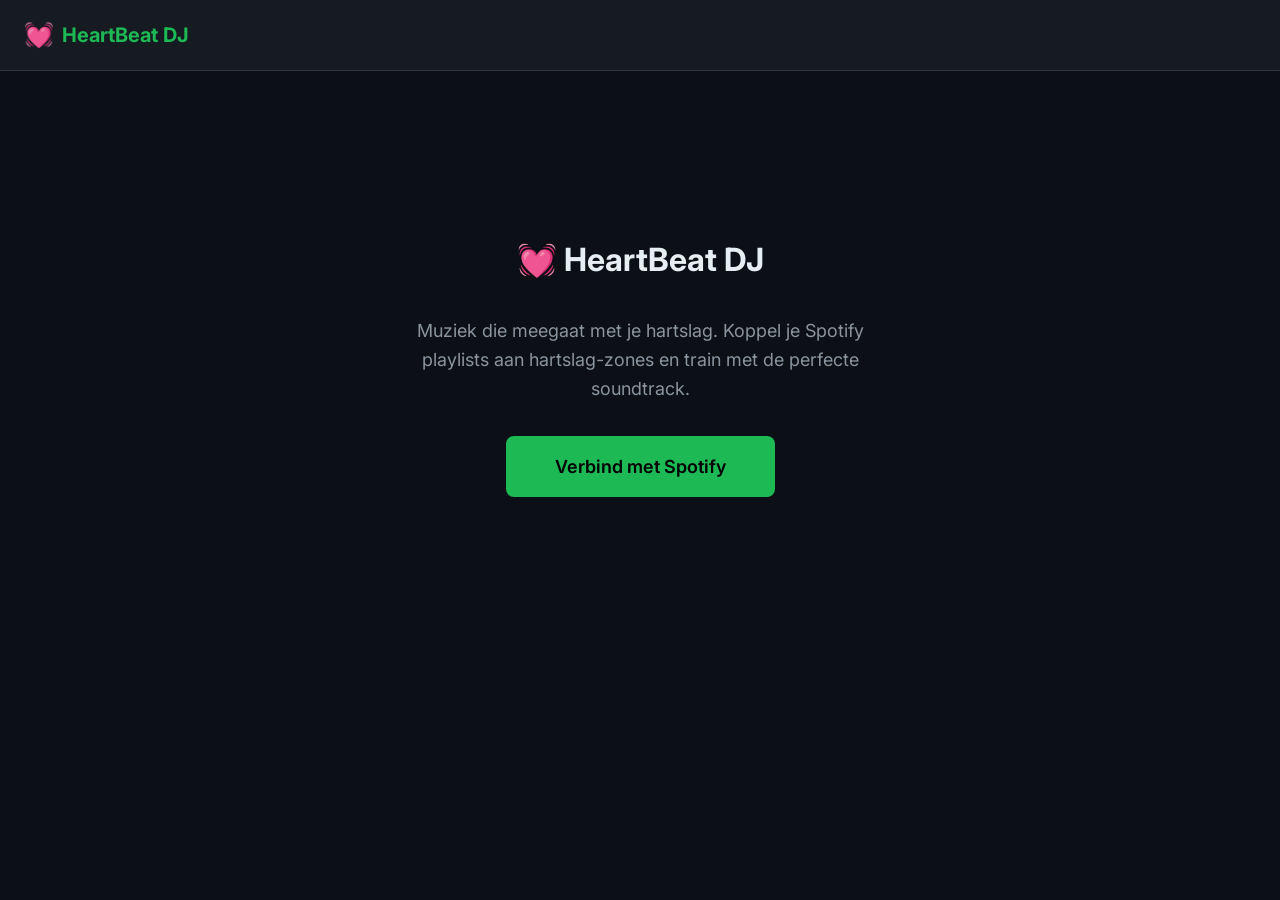
<file: index.html>
<!DOCTYPE html>
<html lang="nl">
<head>
  <meta charset="UTF-8">
  <meta name="viewport" content="width=device-width, initial-scale=1.0, maximum-scale=1.0, user-scalable=no, viewport-fit=cover">
  <meta name="theme-color" content="#0d1117">
  <meta name="description" content="HeartBeat DJ — Muziek die je hartslag volgt">
  <meta name="apple-mobile-web-app-capable" content="yes">
  <meta name="apple-mobile-web-app-status-bar-style" content="black-translucent">
  <meta name="apple-mobile-web-app-title" content="HeartBeat DJ">
  <meta name="mobile-web-app-capable" content="yes">

  <title>HeartBeat DJ</title>

  <link rel="manifest" href="manifest.json">
  <link rel="apple-touch-icon" href="icons/icon-192.png">
  <link rel="preconnect" href="https://fonts.googleapis.com">
  <link rel="preconnect" href="https://fonts.gstatic.com" crossorigin>
  <link href="https://fonts.googleapis.com/css2?family=Inter:wght@400;500;600;700&family=JetBrains+Mono:wght@400;700&display=swap" rel="stylesheet">
  <link rel="stylesheet" href="css/styles.css">

  <style>
    /* Workout achtergrond — sportieve beelden */
    .workout-bg {
      position: fixed;
      inset: 0;
      z-index: -1;
      background-size: cover;
      background-position: center;
      opacity: 0;
      transition: opacity 1.5s ease;
    }

    .workout-bg--active {
      opacity: 1;
    }

    .workout-bg__layer {
      position: fixed;
      inset: 0;
      z-index: -1;
      background-size: cover;
      background-position: center;
      opacity: 0;
      transition: opacity 1.5s ease;
    }

    .workout-bg__layer--visible {
      opacity: 1;
    }

    /* Glasmorfisme overlay voor leesbaarheid */
    .workout-bg__overlay {
      position: fixed;
      inset: 0;
      z-index: -1;
      background: rgba(13, 17, 23, 0.75);
      backdrop-filter: blur(2px);
    }

    /* Glasmorfisme cards tijdens workout */
    .screen--workout .hr-display,
    .screen--workout .hr-graph,
    .screen--workout .now-playing,
    .screen--workout .workout-timeline,
    .screen--workout .simulator {
      background: rgba(28, 33, 40, 0.85);
      backdrop-filter: blur(12px);
      -webkit-backdrop-filter: blur(12px);
      border-color: rgba(255, 255, 255, 0.1);
    }

    /* Pulserende hartslag animatie */
    @keyframes heartbeat {
      0%, 100% { transform: scale(1); }
      15% { transform: scale(1.15); }
      30% { transform: scale(1); }
      45% { transform: scale(1.1); }
    }

    .hr-display__icon {
      display: inline-block;
      font-size: 2rem;
      animation: heartbeat 1s ease-in-out infinite;
    }

    .hr-display__icon--slow { animation-duration: 1.2s; }
    .hr-display__icon--normal { animation-duration: 0.8s; }
    .hr-display__icon--fast { animation-duration: 0.5s; }
    .hr-display__icon--extreme { animation-duration: 0.35s; }

    @media (max-width: 600px) {
      .hr-display__icon {
        font-size: 1.5rem;
      }
    }
  </style>
</head>
<body>
  <div class="app">
    <!-- Workout achtergrond -->
    <div class="workout-bg" id="workout-bg"></div>
    <div class="workout-bg__layer" id="workout-bg-next"></div>
    <div class="workout-bg__overlay"></div>

    <!-- Header -->
    <header class="app__header">
      <div class="app__logo">
        <span class="app__logo-icon">💓</span>
        <span>HeartBeat DJ</span>
      </div>
      <div class="user-info" id="user-info" style="display: none;">
        <img class="user-info__avatar" id="user-avatar" alt="avatar">
        <span id="user-name"></span>
        <button class="btn btn--sm btn--secondary" id="logout-btn">Uitloggen</button>
      </div>
    </header>

    <main class="app__main">
      <!-- ═══════════ LOGIN SCREEN ═══════════ -->
      <section class="screen screen--active" id="screen-login">
        <div class="login">
          <h1 class="login__title">💓 HeartBeat DJ</h1>
          <p class="login__subtitle">
            Muziek die meegaat met je hartslag.
            Koppel je Spotify playlists aan hartslag-zones en train met de perfecte soundtrack.
          </p>

          <button class="btn btn--primary btn--lg" id="login-btn">
            Verbind met Spotify
          </button>
        </div>
      </section>

      <!-- ═══════════ SETUP SCREEN ═══════════ -->
      <section class="screen" id="screen-setup">
        <div class="setup">
          <!-- Persoonlijke instelling -->
          <div class="setup__section">
            <h2 class="setup__section-title">Jouw profiel</h2>
            <div style="display: flex; gap: var(--space-md); flex-wrap: wrap;">
              <div style="flex: 1; min-width: 140px;">
                <label class="label" for="age-input">Leeftijd</label>
                <input class="input" type="number" id="age-input" min="10" max="100" placeholder="30" value="30"
                       inputmode="numeric" pattern="[0-9]*">
              </div>
              <div style="flex: 1; min-width: 140px;">
                <label class="label" for="max-hr-input">Max hartslag (220 - leeftijd)</label>
                <input class="input" type="number" id="max-hr-input" min="100" max="250" value="190"
                       inputmode="numeric" pattern="[0-9]*">
              </div>
            </div>
          </div>

          <!-- Workout modus -->
          <div class="setup__section">
            <h2 class="setup__section-title">Workout modus</h2>
            <div class="mode-toggle">
              <button class="mode-toggle__option mode-toggle__option--active" data-mode="reactive">
                Reactief
              </button>
              <button class="mode-toggle__option" data-mode="planned">
                Gepland
              </button>
            </div>
            <p style="color: var(--text-muted); font-size: var(--text-xs); margin-top: var(--space-sm);" id="mode-description">
              Muziek volgt je hartslag in realtime.
            </p>
          </div>

          <!-- Zone ↔ Playlist mapping -->
          <div class="setup__section">
            <h2 class="setup__section-title">Zone → Playlist</h2>
            <p style="color: var(--text-secondary); margin-bottom: var(--space-md); font-size: var(--text-sm);">
              Koppel een Spotify playlist aan elke hartslag-zone.
            </p>
            <div class="setup__zone-list" id="zone-setup-list">
              <!-- Wordt dynamisch gevuld -->
            </div>
          </div>

          <!-- Workout Planner (alleen zichtbaar in planned mode) -->
          <div class="setup__section" id="planner-section" style="display: none;">
            <h2 class="setup__section-title">Interval-schema</h2>
            <p style="color: var(--text-secondary); margin-bottom: var(--space-md); font-size: var(--text-sm);">
              Kies een template of maak je eigen interval-training.
            </p>
            <div class="planner__templates" id="workout-templates">
              <!-- Wordt dynamisch gevuld -->
            </div>
          </div>

          <!-- Start knop -->
          <div style="text-align: center; padding: var(--space-lg) 0;">
            <button class="btn btn--primary btn--lg" id="start-workout-btn" disabled>
              Start Workout
            </button>
            <div id="player-mode-info" style="margin-top: var(--space-sm);"></div>
          </div>
        </div>
      </section>

      <!-- ═══════════ WORKOUT SCREEN ═══════════ -->
      <section class="screen screen--workout" id="screen-workout">
        <div class="dashboard">
          <!-- Hartslag Display -->
          <div class="hr-display" id="hr-display">
            <div class="hr-display__icon" id="hr-icon">❤️</div>
            <div class="hr-display__bpm" id="hr-bpm">--</div>
            <div class="hr-display__label">BPM</div>
            <div class="hr-display__zone-name" id="hr-zone-name">—</div>
          </div>

          <!-- Hartslag Grafiek -->
          <div class="hr-graph">
            <canvas class="hr-graph__canvas" id="hr-graph-canvas"></canvas>
          </div>

          <!-- Now Playing -->
          <div class="now-playing">
            <img class="now-playing__art" id="now-playing-art" alt="Album art"
                 src="data:image/svg+xml,%3Csvg xmlns='http://www.w3.org/2000/svg' viewBox='0 0 80 80'%3E%3Crect fill='%2321262d' width='80' height='80'/%3E%3Ctext x='50%25' y='50%25' text-anchor='middle' dy='.3em' fill='%23484f58' font-size='24'%3E♪%3C/text%3E%3C/svg%3E">
            <div class="now-playing__info">
              <div class="now-playing__title" id="now-playing-title">Wachten op muziek...</div>
              <div class="now-playing__artist" id="now-playing-artist">—</div>
            </div>
            <div class="now-playing__controls">
              <button class="btn btn--icon btn--secondary" id="player-pause" title="Pauze/Play">▶</button>
              <button class="btn btn--icon btn--secondary" id="player-next" title="Volgend nummer">⏭</button>
              <input type="range" id="volume-slider" min="0" max="100" value="70"
                     style="width: 80px;" title="Volume">
            </div>
          </div>

          <!-- Workout Timeline (planned mode) -->
          <div class="workout-timeline" id="workout-timeline-container" style="display: none;">
            <div class="workout-timeline__title">Workout voortgang</div>
            <div class="workout-timeline__bar" id="workout-timeline-bar"></div>
            <div class="workout-timeline__timer" id="workout-timer">00:00</div>
          </div>

          <!-- Simulator Controls -->
          <div class="simulator">
            <div class="simulator__title">Hartslag Simulator</div>
            <div class="simulator__slider-group">
              <span style="font-size: var(--text-xs); color: var(--text-secondary);">40</span>
              <input type="range" class="simulator__slider" id="hr-slider"
                     min="40" max="220" value="72">
              <span style="font-size: var(--text-xs); color: var(--text-secondary);">220</span>
              <span class="simulator__slider-value" id="hr-slider-value">72</span>
              <span style="font-size: var(--text-xs); color: var(--text-secondary);">BPM</span>
            </div>
            <div class="simulator__scenarios">
              <button class="btn btn--sm btn--secondary" data-scenario="full_workout">Full Workout</button>
              <button class="btn btn--sm btn--secondary" data-scenario="intervals">Intervals</button>
              <button class="btn btn--sm btn--secondary" data-scenario="steady_state">Steady</button>
            </div>
          </div>

          <!-- Workout Controls -->
          <div class="workout-controls">
            <button class="btn btn--secondary" id="pause-workout-btn">Pauze</button>
            <button class="btn btn--danger" id="stop-workout-btn">Stop Workout</button>
          </div>
        </div>
      </section>
    </main>

    <!-- Toast Notifications -->
    <div class="toast-container"></div>

  </div>

  <script>
    window.__debugLog = console.log;
  </script>
  <script type="module" src="js/app.js"></script>
  <script>
    // Service Worker: eerst oude caches opruimen, dan verse SW registreren
    if ('serviceWorker' in navigator) {
      // Stap 1: Verwijder ALLE oude caches om gecachte 404's en verouderde HTML kwijt te raken
      if ('caches' in window) {
        caches.keys().then(function(keys) {
          keys.forEach(function(key) {
            if (key !== 'heartbeat-dj-v5') {
              caches.delete(key);
            }
          });
        });
      }

      // Stap 2: Registreer SW met updateViaCache: 'none' zodat browser altijd checkt op nieuwe versie
      navigator.serviceWorker.register('sw.js', { updateViaCache: 'none' })
        .then(function(reg) {
          // Forceer update check
          reg.update();
        })
        .catch(function() {
          // SW registratie mislukt — app werkt nog steeds
        });
    }
  </script>
</body>
</html>
</file>
<file: css/styles.css>
/* ═══════════════════════════════════════════════════════
   HeartBeat DJ — Styles

   Design principes:
   - Dark theme (sportief, focust op de content)
   - Zone-kleuren als visueel anchor
   - Mobile-first, responsive
   - Geen externe dependencies
   - Touch-friendly op mobiel
   ═══════════════════════════════════════════════════════ */

/* ── Custom Properties ────────────────────────────────── */
:root {
  /* Zone kleuren */
  --zone-rest: #4fc3f7;
  --zone-light: #81c784;
  --zone-moderate: #ffb74d;
  --zone-hard: #e57373;
  --zone-maximum: #f44336;

  /* Base kleuren */
  --bg-primary: #0d1117;
  --bg-secondary: #161b22;
  --bg-tertiary: #21262d;
  --bg-card: #1c2128;
  --text-primary: #e6edf3;
  --text-secondary: #8b949e;
  --text-muted: #484f58;
  --accent: #1db954;
  --accent-hover: #1ed760;
  --border: #30363d;
  --error: #f85149;
  --warning: #d29922;

  /* Spacing */
  --space-xs: 0.25rem;
  --space-sm: 0.5rem;
  --space-md: 1rem;
  --space-lg: 1.5rem;
  --space-xl: 2rem;
  --space-2xl: 3rem;

  /* Typography */
  --font-sans: 'Inter', -apple-system, BlinkMacSystemFont, 'Segoe UI', Roboto, sans-serif;
  --font-mono: 'JetBrains Mono', 'Fira Code', monospace;
  --text-xs: 0.75rem;
  --text-sm: 0.875rem;
  --text-base: 1rem;
  --text-lg: 1.125rem;
  --text-xl: 1.25rem;
  --text-2xl: 1.5rem;
  --text-3xl: 2rem;
  --text-4xl: 3rem;

  /* Border radius */
  --radius-sm: 0.375rem;
  --radius-md: 0.5rem;
  --radius-lg: 0.75rem;
  --radius-xl: 1rem;
  --radius-full: 9999px;

  /* Shadows */
  --shadow-sm: 0 1px 2px rgba(0, 0, 0, 0.3);
  --shadow-md: 0 4px 6px rgba(0, 0, 0, 0.3);
  --shadow-lg: 0 10px 25px rgba(0, 0, 0, 0.4);

  /* Transitions */
  --transition-fast: 150ms ease;
  --transition-base: 250ms ease;
  --transition-slow: 500ms ease;

  /* Safe area voor notch-phones */
  --safe-top: env(safe-area-inset-top, 0px);
  --safe-bottom: env(safe-area-inset-bottom, 0px);
  --safe-left: env(safe-area-inset-left, 0px);
  --safe-right: env(safe-area-inset-right, 0px);
}

/* ── Reset & Base ─────────────────────────────────────── */
*,
*::before,
*::after {
  box-sizing: border-box;
  margin: 0;
  padding: 0;
}

html {
  font-size: 16px;
  -webkit-text-size-adjust: 100%;
}

body {
  font-family: var(--font-sans);
  background-color: var(--bg-primary);
  color: var(--text-primary);
  line-height: 1.6;
  min-height: 100vh;
  min-height: 100dvh;
  overflow-x: hidden;
  -webkit-font-smoothing: antialiased;
  /* Voorkom double-tap zoom op mobiel */
  touch-action: manipulation;
}

/* ── App Shell ────────────────────────────────────────── */
.app {
  display: flex;
  flex-direction: column;
  min-height: 100vh;
  min-height: 100dvh;
}

.app__header {
  display: flex;
  align-items: center;
  justify-content: space-between;
  padding: var(--space-md) var(--space-lg);
  padding-top: calc(var(--space-md) + var(--safe-top));
  border-bottom: 1px solid var(--border);
  background-color: var(--bg-secondary);
  position: sticky;
  top: 0;
  z-index: 100;
}

.app__logo {
  display: flex;
  align-items: center;
  gap: var(--space-sm);
  font-size: var(--text-xl);
  font-weight: 700;
  color: var(--accent);
}

.app__logo-icon {
  font-size: var(--text-2xl);
}

.app__main {
  flex: 1;
  padding: var(--space-lg);
  padding-bottom: calc(var(--space-lg) + var(--safe-bottom));
  max-width: 1200px;
  margin: 0 auto;
  width: 100%;
}

/* ── Screens ──────────────────────────────────────────── */
.screen {
  display: none;
  animation: fadeIn var(--transition-base) ease-out;
}

.screen--active {
  display: block;
}

@keyframes fadeIn {
  from { opacity: 0; transform: translateY(8px); }
  to { opacity: 1; transform: translateY(0); }
}

/* ── Login Screen ─────────────────────────────────────── */
.login {
  display: flex;
  flex-direction: column;
  align-items: center;
  justify-content: center;
  min-height: 60vh;
  text-align: center;
  gap: var(--space-xl);
  padding: var(--space-lg);
}

.login__title {
  font-size: var(--text-3xl);
  font-weight: 700;
}

.login__subtitle {
  color: var(--text-secondary);
  font-size: var(--text-lg);
  max-width: 500px;
}

.login__client-id-group {
  display: flex;
  flex-direction: column;
  gap: var(--space-sm);
  width: 100%;
  max-width: 400px;
}

/* ── Setup Screen ─────────────────────────────────────── */
.setup {
  display: flex;
  flex-direction: column;
  gap: var(--space-xl);
}

.setup__section {
  background-color: var(--bg-card);
  border: 1px solid var(--border);
  border-radius: var(--radius-lg);
  padding: var(--space-lg);
}

.setup__section-title {
  font-size: var(--text-xl);
  font-weight: 600;
  margin-bottom: var(--space-md);
}

.setup__zone-list {
  display: flex;
  flex-direction: column;
  gap: var(--space-md);
}

.setup__zone-row {
  display: flex;
  align-items: center;
  gap: var(--space-md);
  padding: var(--space-md);
  background-color: var(--bg-tertiary);
  border-radius: var(--radius-md);
  border-left: 4px solid var(--zone-color, var(--border));
}

.setup__zone-info {
  flex: 0 0 120px;
}

.setup__zone-name {
  font-weight: 600;
  font-size: var(--text-base);
}

.setup__zone-range {
  font-size: var(--text-xs);
  color: var(--text-secondary);
}

.setup__zone-select {
  flex: 1;
}

/* ── Workout Dashboard ────────────────────────────────── */
.dashboard {
  display: grid;
  grid-template-columns: 1fr;
  gap: var(--space-md);
}

@media (min-width: 768px) {
  .dashboard {
    grid-template-columns: 1fr 1fr;
    gap: var(--space-lg);
  }
}

/* Heart Rate Display */
.hr-display {
  background-color: var(--bg-card);
  border: 1px solid var(--border);
  border-radius: var(--radius-lg);
  padding: var(--space-lg);
  text-align: center;
  transition: border-color var(--transition-base);
}

.hr-display--zone-rest { border-color: var(--zone-rest); }
.hr-display--zone-light { border-color: var(--zone-light); }
.hr-display--zone-moderate { border-color: var(--zone-moderate); }
.hr-display--zone-hard { border-color: var(--zone-hard); }
.hr-display--zone-maximum { border-color: var(--zone-maximum); }

.hr-display__bpm {
  font-size: var(--text-4xl);
  font-weight: 700;
  font-variant-numeric: tabular-nums;
  line-height: 1;
}

.hr-display__label {
  font-size: var(--text-sm);
  color: var(--text-secondary);
  text-transform: uppercase;
  letter-spacing: 0.05em;
  margin-top: var(--space-xs);
}

.hr-display__zone-name {
  font-size: var(--text-xl);
  font-weight: 600;
  margin-top: var(--space-md);
  padding: var(--space-xs) var(--space-md);
  border-radius: var(--radius-full);
  display: inline-block;
}

/* HR Graph */
.hr-graph {
  background-color: var(--bg-card);
  border: 1px solid var(--border);
  border-radius: var(--radius-lg);
  padding: var(--space-md);
}

.hr-graph__canvas {
  width: 100%;
  height: 150px;
  display: block;
}

@media (min-width: 768px) {
  .hr-graph__canvas {
    height: 200px;
  }
}

/* Now Playing */
.now-playing {
  background-color: var(--bg-card);
  border: 1px solid var(--border);
  border-radius: var(--radius-lg);
  padding: var(--space-md);
  display: flex;
  gap: var(--space-md);
  align-items: center;
}

@media (min-width: 768px) {
  .now-playing {
    grid-column: 1 / -1;
    padding: var(--space-lg);
    gap: var(--space-lg);
  }
}

.now-playing__art {
  width: 64px;
  height: 64px;
  border-radius: var(--radius-md);
  background-color: var(--bg-tertiary);
  object-fit: cover;
  flex-shrink: 0;
}

@media (min-width: 768px) {
  .now-playing__art {
    width: 80px;
    height: 80px;
  }
}

.now-playing__info {
  flex: 1;
  min-width: 0;
}

.now-playing__title {
  font-size: var(--text-base);
  font-weight: 600;
  white-space: nowrap;
  overflow: hidden;
  text-overflow: ellipsis;
}

@media (min-width: 768px) {
  .now-playing__title {
    font-size: var(--text-lg);
  }
}

.now-playing__artist {
  color: var(--text-secondary);
  font-size: var(--text-sm);
  white-space: nowrap;
  overflow: hidden;
  text-overflow: ellipsis;
}

.now-playing__controls {
  display: flex;
  gap: var(--space-sm);
  align-items: center;
  flex-shrink: 0;
}

/* Workout Plan Display */
.workout-timeline {
  background-color: var(--bg-card);
  border: 1px solid var(--border);
  border-radius: var(--radius-lg);
  padding: var(--space-md);
}

@media (min-width: 768px) {
  .workout-timeline {
    grid-column: 1 / -1;
    padding: var(--space-lg);
  }
}

.workout-timeline__title {
  font-size: var(--text-base);
  font-weight: 600;
  margin-bottom: var(--space-sm);
}

@media (min-width: 768px) {
  .workout-timeline__title {
    font-size: var(--text-lg);
    margin-bottom: var(--space-md);
  }
}

.workout-timeline__bar {
  display: flex;
  height: 32px;
  border-radius: var(--radius-md);
  overflow: hidden;
  gap: 2px;
}

@media (min-width: 768px) {
  .workout-timeline__bar {
    height: 40px;
  }
}

.workout-timeline__segment {
  display: flex;
  align-items: center;
  justify-content: center;
  font-size: var(--text-xs);
  font-weight: 600;
  color: var(--bg-primary);
  transition: opacity var(--transition-base);
  position: relative;
  overflow: hidden;
  white-space: nowrap;
  padding: 0 var(--space-xs);
}

.workout-timeline__segment--active {
  outline: 2px solid var(--text-primary);
  outline-offset: -2px;
}

.workout-timeline__segment--completed {
  opacity: 0.4;
}

.workout-timeline__timer {
  text-align: center;
  margin-top: var(--space-sm);
  font-size: var(--text-xl);
  font-weight: 700;
  font-variant-numeric: tabular-nums;
  font-family: var(--font-mono);
}

@media (min-width: 768px) {
  .workout-timeline__timer {
    font-size: var(--text-2xl);
    margin-top: var(--space-md);
  }
}

/* ── Interval Planner ─────────────────────────────────── */
.planner {
  background-color: var(--bg-card);
  border: 1px solid var(--border);
  border-radius: var(--radius-lg);
  padding: var(--space-lg);
}

.planner__templates {
  display: grid;
  grid-template-columns: repeat(auto-fill, minmax(160px, 1fr));
  gap: var(--space-sm);
  margin-bottom: var(--space-xl);
}

@media (min-width: 768px) {
  .planner__templates {
    grid-template-columns: repeat(auto-fill, minmax(200px, 1fr));
    gap: var(--space-md);
  }
}

.planner__template-card {
  background-color: var(--bg-tertiary);
  border: 1px solid var(--border);
  border-radius: var(--radius-md);
  padding: var(--space-md);
  cursor: pointer;
  transition: border-color var(--transition-fast), transform var(--transition-fast);
  /* Touch feedback */
  -webkit-tap-highlight-color: rgba(29, 185, 84, 0.15);
}

.planner__template-card:hover {
  border-color: var(--accent);
  transform: translateY(-2px);
}

/* Geen transform op touch — voelt vertragend */
@media (hover: none) {
  .planner__template-card:hover {
    transform: none;
  }
}

.planner__template-card--selected {
  border-color: var(--accent);
  background-color: rgba(29, 185, 84, 0.1);
}

.planner__template-name {
  font-weight: 600;
  margin-bottom: var(--space-xs);
}

.planner__template-desc {
  font-size: var(--text-sm);
  color: var(--text-secondary);
}

.planner__custom-segments {
  display: flex;
  flex-direction: column;
  gap: var(--space-sm);
}

.planner__segment-row {
  display: flex;
  gap: var(--space-sm);
  align-items: center;
}

.planner__segment-row > select,
.planner__segment-row > input {
  flex: 1;
}

/* ── Simulator Controls ───────────────────────────────── */
.simulator {
  background-color: var(--bg-card);
  border: 1px solid var(--border);
  border-radius: var(--radius-lg);
  padding: var(--space-md);
}

@media (min-width: 768px) {
  .simulator {
    padding: var(--space-lg);
  }
}

.simulator__title {
  font-size: var(--text-base);
  font-weight: 600;
  margin-bottom: var(--space-md);
}

.simulator__slider-group {
  display: flex;
  align-items: center;
  gap: var(--space-sm);
}

@media (min-width: 768px) {
  .simulator__slider-group {
    gap: var(--space-md);
  }
}

.simulator__slider {
  flex: 1;
  -webkit-appearance: none;
  appearance: none;
  height: 8px;
  border-radius: var(--radius-full);
  background: var(--bg-tertiary);
  outline: none;
}

.simulator__slider::-webkit-slider-thumb {
  -webkit-appearance: none;
  appearance: none;
  width: 28px;
  height: 28px;
  border-radius: var(--radius-full);
  background: var(--accent);
  cursor: pointer;
}

/* Grotere touch target op mobiel */
@media (hover: none) {
  .simulator__slider::-webkit-slider-thumb {
    width: 32px;
    height: 32px;
  }
}

.simulator__slider-value {
  font-size: var(--text-lg);
  font-weight: 700;
  font-variant-numeric: tabular-nums;
  min-width: 3ch;
  text-align: center;
}

@media (min-width: 768px) {
  .simulator__slider-value {
    font-size: var(--text-xl);
    min-width: 4ch;
  }
}

.simulator__scenarios {
  display: flex;
  gap: var(--space-sm);
  margin-top: var(--space-md);
  flex-wrap: wrap;
}

/* ── Shared Components ────────────────────────────────── */

/* Buttons */
.btn {
  display: inline-flex;
  align-items: center;
  justify-content: center;
  gap: var(--space-sm);
  padding: var(--space-sm) var(--space-lg);
  font-size: var(--text-base);
  font-weight: 600;
  font-family: inherit;
  border: 1px solid transparent;
  border-radius: var(--radius-md);
  cursor: pointer;
  transition: background-color var(--transition-fast), transform var(--transition-fast);
  white-space: nowrap;
  line-height: 1.5;
  /* Touch feedback */
  -webkit-tap-highlight-color: transparent;
  /* Minimale touch target 44px (Apple HIG) */
  min-height: 44px;
}

.btn:active {
  transform: scale(0.97);
}

.btn:disabled {
  opacity: 0.5;
  cursor: not-allowed;
}

.btn--primary {
  background-color: var(--accent);
  color: #000;
}

.btn--primary:hover:not(:disabled) {
  background-color: var(--accent-hover);
}

.btn--secondary {
  background-color: var(--bg-tertiary);
  color: var(--text-primary);
  border-color: var(--border);
}

.btn--secondary:hover:not(:disabled) {
  background-color: var(--border);
}

.btn--danger {
  background-color: var(--error);
  color: #fff;
}

.btn--sm {
  padding: var(--space-xs) var(--space-md);
  font-size: var(--text-sm);
  min-height: 36px;
}

.btn--lg {
  padding: var(--space-md) var(--space-2xl);
  font-size: var(--text-lg);
}

.btn--icon {
  padding: var(--space-sm);
  min-width: 44px;
  min-height: 44px;
}

/* Inputs & Selects */
.input,
.select {
  width: 100%;
  padding: var(--space-sm) var(--space-md);
  font-size: var(--text-base);
  font-family: inherit;
  background-color: var(--bg-tertiary);
  color: var(--text-primary);
  border: 1px solid var(--border);
  border-radius: var(--radius-md);
  outline: none;
  transition: border-color var(--transition-fast);
  /* Minimale hoogte voor touch */
  min-height: 44px;
  /* Voorkom iOS zoom op focus */
  font-size: max(var(--text-base), 16px);
}

.input:focus,
.select:focus {
  border-color: var(--accent);
}

.input::placeholder {
  color: var(--text-muted);
}

.select {
  cursor: pointer;
}

/* Label */
.label {
  display: block;
  font-size: var(--text-sm);
  font-weight: 500;
  color: var(--text-secondary);
  margin-bottom: var(--space-xs);
}

/* Volume slider — specifieke mobile styling */
input[type="range"]#volume-slider {
  width: 80px;
  min-height: 32px;
}

@media (max-width: 600px) {
  input[type="range"]#volume-slider {
    width: 60px;
  }
}

/* Toast */
.toast-container {
  position: fixed;
  bottom: calc(var(--space-lg) + var(--safe-bottom));
  left: var(--space-md);
  right: var(--space-md);
  display: flex;
  flex-direction: column-reverse;
  gap: var(--space-sm);
  z-index: 1000;
  pointer-events: none;
}

@media (min-width: 600px) {
  .toast-container {
    left: auto;
    right: var(--space-lg);
    max-width: 400px;
  }
}

.toast {
  padding: var(--space-md) var(--space-lg);
  border-radius: var(--radius-md);
  font-size: var(--text-sm);
  font-weight: 500;
  box-shadow: var(--shadow-lg);
  animation: toastIn var(--transition-base) ease-out;
  pointer-events: auto;
}

.toast--info {
  background-color: var(--bg-card);
  border: 1px solid var(--border);
  color: var(--text-primary);
}

.toast--success {
  background-color: #1a3a2a;
  border: 1px solid var(--accent);
  color: var(--accent);
}

.toast--error {
  background-color: #3a1a1a;
  border: 1px solid var(--error);
  color: var(--error);
}

.toast--warning {
  background-color: #3a2f1a;
  border: 1px solid var(--warning);
  color: var(--warning);
}

@keyframes toastIn {
  from { opacity: 0; transform: translateY(16px); }
  to { opacity: 1; transform: translateY(0); }
}

/* ── Mode Toggle ──────────────────────────────────────── */
.mode-toggle {
  display: flex;
  background-color: var(--bg-tertiary);
  border-radius: var(--radius-md);
  padding: 3px;
  gap: 3px;
}

.mode-toggle__option {
  flex: 1;
  padding: var(--space-sm) var(--space-md);
  border-radius: var(--radius-sm);
  font-size: var(--text-sm);
  font-weight: 600;
  cursor: pointer;
  transition: background-color var(--transition-fast);
  border: none;
  background: none;
  color: var(--text-secondary);
  font-family: inherit;
  min-height: 44px;
  text-align: center;
}

.mode-toggle__option--active {
  background-color: var(--accent);
  color: #000;
}

/* ── User Info ────────────────────────────────────────── */
.user-info {
  display: flex;
  align-items: center;
  gap: var(--space-sm);
  font-size: var(--text-sm);
  color: var(--text-secondary);
}

.user-info__avatar {
  width: 28px;
  height: 28px;
  border-radius: var(--radius-full);
  background-color: var(--bg-tertiary);
}

/* ── Workout Controls Bar ─────────────────────────────── */
.workout-controls {
  grid-column: 1 / -1;
  display: flex;
  gap: var(--space-md);
  justify-content: center;
  padding: var(--space-md) 0;
  padding-bottom: calc(var(--space-md) + var(--safe-bottom));
}

/* ── Player Mode Badge ────────────────────────────────── */
.player-mode-badge {
  display: inline-flex;
  align-items: center;
  gap: var(--space-xs);
  padding: var(--space-xs) var(--space-sm);
  font-size: var(--text-xs);
  font-weight: 600;
  border-radius: var(--radius-full);
  background-color: var(--bg-tertiary);
  color: var(--text-secondary);
}

.player-mode-badge--sdk {
  color: var(--accent);
  border: 1px solid var(--accent);
}

.player-mode-badge--connect {
  color: var(--zone-light);
  border: 1px solid var(--zone-light);
}

/* ── Responsive ───────────────────────────────────────── */

/* Mobiel: compact layout */
@media (max-width: 600px) {
  .app__main {
    padding: var(--space-sm);
    padding-bottom: calc(var(--space-sm) + var(--safe-bottom));
  }

  .app__header {
    padding: var(--space-sm) var(--space-md);
    padding-top: calc(var(--space-sm) + var(--safe-top));
  }

  .app__logo {
    font-size: var(--text-lg);
  }

  .app__logo-icon {
    font-size: var(--text-xl);
  }

  /* Verberg naam op hele kleine schermen, toon alleen avatar */
  .user-info > span {
    display: none;
  }

  /* Setup */
  .setup {
    gap: var(--space-md);
  }

  .setup__section {
    padding: var(--space-md);
  }

  .setup__section-title {
    font-size: var(--text-lg);
  }

  .setup__zone-row {
    flex-direction: column;
    align-items: stretch;
    gap: var(--space-sm);
  }

  .setup__zone-info {
    flex: none;
    display: flex;
    align-items: center;
    gap: var(--space-sm);
  }

  .setup__zone-name {
    font-size: var(--text-sm);
  }

  /* Login */
  .login__title {
    font-size: var(--text-2xl);
  }

  .login__subtitle {
    font-size: var(--text-base);
  }

  /* Workout dashboard */
  .hr-display {
    padding: var(--space-md);
  }

  .hr-display__bpm {
    font-size: var(--text-3xl);
  }

  .hr-display__zone-name {
    font-size: var(--text-base);
  }

  /* Now playing compact */
  .now-playing {
    padding: var(--space-sm) var(--space-md);
  }

  .now-playing__art {
    width: 48px;
    height: 48px;
  }

  .now-playing__title {
    font-size: var(--text-sm);
  }

  .now-playing__artist {
    font-size: var(--text-xs);
  }
}

/* Hele kleine schermen (iPhone SE etc) */
@media (max-width: 374px) {
  :root {
    font-size: 14px;
  }

  .app__main {
    padding: var(--space-xs);
  }

  .now-playing__controls {
    gap: var(--space-xs);
  }

  input[type="range"]#volume-slider {
    display: none;
  }
}

/* Landscape op mobiel */
@media (max-height: 500px) and (orientation: landscape) {
  .dashboard {
    grid-template-columns: 1fr 1fr;
    gap: var(--space-sm);
  }

  .now-playing {
    grid-column: 1 / -1;
  }

  .hr-display {
    padding: var(--space-sm);
  }

  .hr-display__bpm {
    font-size: var(--text-2xl);
  }

  .hr-graph__canvas {
    height: 100px;
  }
}

/* ── PWA Standalone Mode ─────────────────────────────── */
@media (display-mode: standalone) {
  .app__header {
    padding-top: calc(var(--space-md) + var(--safe-top));
  }
}
</file>
